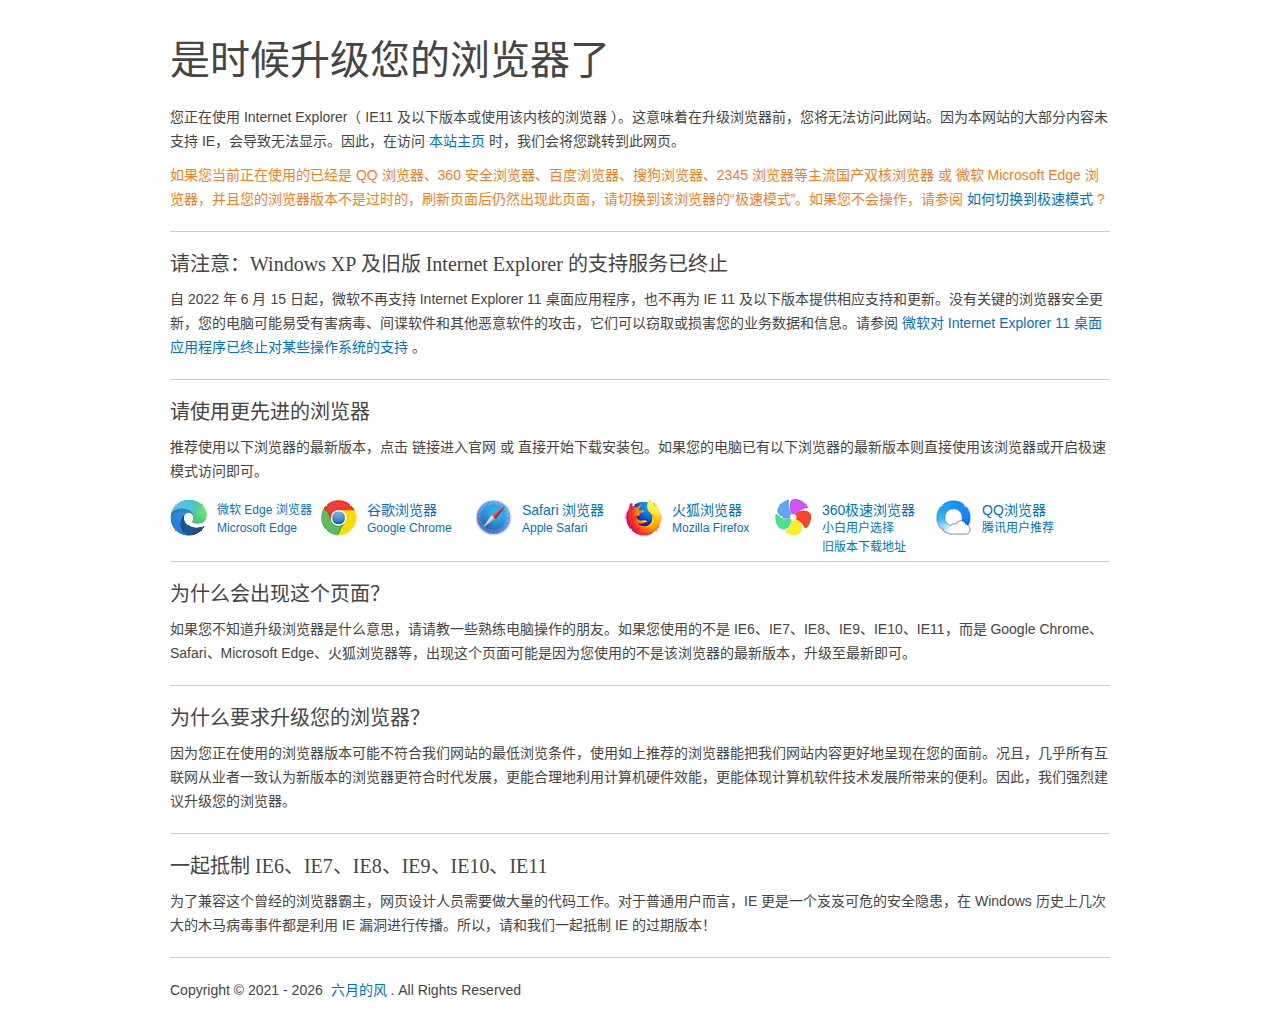
<file: upgrade-your-browser/index.html>
<!DOCTYPE html>
<html lang="zh-CN">
    <head>
        <meta charset="UTF-8">
        <meta name="renderer" content="webkit">
        <meta name="force-rendering" content="webkit">
        <meta http-equiv="X-UA-Compatible" content="IE=Edge,chrome=1">
        <meta name="viewport" content="width=device-width,initial-scale=1">
        <title>请升级您的浏览器 | 六月的风</title>
        <meta name="description" content="这是一个旧版IE升级提示页">
        <script src="./assets/js/er3eport.min.js"></script>
        <script src="./assets/js/main.min.js"></script>
        <link rel="icon" type="image/png" href="./favicon.ico">
        <link type="text/css" rel="stylesheet" href="./assets/css/support.style.min.css">
        <base href="./" target="_blank">
        <meta http-equiv="Cache-Control" content="no-siteapp">
        <meta http-equiv="Cache-Control" content="no-transform">
    </head>
    <body>
        <div class="page">
            <h1>是时候升级您的浏览器了</h1>
            <p>您正在使用 Internet Explorer（ IE11 及以下版本或使用该内核的浏览器 ）。这意味着在升级浏览器前，您将无法访问此网站。因为本网站的大部分内容未支持 IE，会导致无法显示。因此，在访问 <a href="/" target="_self">本站主页</a> 时，我们会将您跳转到此网页。</p>
            <p style="color: #f97d1c">如果您当前正在使用的已经是 QQ 浏览器、360 安全浏览器、百度浏览器、搜狗浏览器、2345 浏览器等主流国产双核浏览器 或 微软 Microsoft Edge 浏览器，并且您的浏览器版本不是过时的，刷新页面后仍然出现此页面，请切换到该浏览器的“极速模式”。如果您不会操作，请参阅 <a href="./guides/switch-mode/index.html">如何切换到极速模式</a> ?</p>
            <div class="hr"></div>
            <h2>请注意：Windows XP 及旧版 Internet Explorer 的支持服务已终止</h2>
            <p>
                自 2022 年 6 月 15 日起，微软不再支持 Internet Explorer 11 桌面应用程序，也不再为 IE 11 及以下版本提供相应支持和更新。没有关键的浏览器安全更新，您的电脑可能易受有害病毒、间谍软件和其他恶意软件的攻击，它们可以窃取或损害您的业务数据和信息。请参阅 <a href="./guides/end-of-ie-support/index.html">微软对 Internet Explorer 11 桌面应用程序已终止对某些操作系统的支持</a>
                。
            </p>
            <div class="hr"></div>
            <h2>请使用更先进的浏览器</h2>
            <p class="targetline">推荐使用以下浏览器的最新版本，点击 链接进入官网 或 直接开始下载安装包。如果您的电脑已有以下浏览器的最新版本则直接使用该浏览器或开启极速模式访问即可。</p>
            <!-- before-browser -->
            <ul id="browser-list" class="browser-list">
                <li class="browser edge" style="font-size:12px">
                    <a href="https://www.microsoft.com/zh-cn/windows/microsoft-edge" id="browser-edge-link">
                        <img src="./assets/images/edge.png" width="34" height="34" alt="微软浏览器">
                        微软 Edge 浏览器<span id="browser-edge-badge">Microsoft Edge</span>
                    </a>
                </li>
                <li class="browser chrome">
                    <a href="https://www.google.cn/chrome/thank-you.html?standalone=1&statcb=0&installdataindex=empty" id="browser-chrome-link">
                        <img src="./assets/images/chrome.png" width="34" height="34" alt="谷歌浏览器">
                        谷歌浏览器 <span id="browser-chrome-badge">Google Chrome</span>
                    </a>
                </li>
                <li class="browser safari">
                    <a href="https://www.apple.com.cn/safari/" id="browser-safari-link">
                        <img src="./assets/images/safari.png" width="34" height="34" alt="safari浏览器">
                        Safari 浏览器<span id="browser-safari-badge">Apple Safari</span>
                    </a>
                </li>
                <li class="browser firefox">
                    <a href="https://download.mozilla.org/?product=firefox-latest-ssl&os=win&lang=zh-CN" id="browser-firefox-link">
                        <img src="./assets/images/firefox.png" width="34" height="34" alt="火狐浏览器">
                        火狐浏览器<span id="browser-firefox-badge">Mozilla Firefox</span>
                    </a>
                </li>
                <li class="browser ee360">
                    <img src="./assets/images/ee360.png" width="34" height="34" alt="360极速浏览器">
                    <a href="http://urlqh.cn/n4SWk" id="browser-ee360-link">    
                        360极速浏览器<span id="browser-ee360-badge">小白用户选择</span>
                        <a href="https://bbs.360.cn/thread-15943067-1-1.html" style="font-size:12px">旧版本下载地址</a>
                    </a>
                </li>
                <li class="browser qqbrowser">
                    <a href="https://cdntip-net-production-file-1251013107.file.myqcloud.com/myapp/rcps/d/85000/QQBrowser_subid@100002_urlid@100002.exe" id="browser-qqbrowser-link">
                        <img src="./assets/images/qqbrowser.png" width="34" height="34" alt="QQ浏览器">
                        QQ浏览器<span id="browser-qqbrowser-badge">腾讯用户推荐</span>
                    </a>
                </li>
                <li class="browser clearleft"></li>
            </ul>
            <!-- after-browser -->
            <!-- <div class="hr"></div>
            <h2>哪个浏览器更适合我？</h2>
            <p><strong>360极速浏览器</strong>：适合所有人。与360安全浏览器是不同的产品，几乎无广告，完全无弹窗，几乎可以畅行全世界所有网站。但要注意“极速模式”和“兼容模式”的区别：前者极速模式和 Google Chrome 是一样的；后者兼容模式类似 Internet Explorer，个别政企、网银等特殊网站需要切换到该模式才能正常使用。</p>
            <p><strong>火狐浏览器</strong>：适合电脑玩家。几乎无广告，完全无弹窗，非常优秀的一款浏览器。功能扩展丰富，WindowsXP 也能安装。如果您的电脑系统是 WindowsXP，那么推荐火狐浏览器能避免恶意网站给您的电脑带来伤害。</p>
            <p><strong>Google Chrome</strong>：适合一般电脑用户。最简洁，无任何广告，也无任何花哨的功能，国内所有主流浏览器（包括360极速浏览器）都使用它贡献的核心，拥有全世界最多的扩展插件商店，但不支持 Windows XP 系统。现下任何一个网页设计师，都必然会完全考虑该浏览器的呈现效果。可以这样说，如果一个网站不能在 Google Chrome 下呈现最完美的效果，那么这网站系统的设计应该是失败的。</p>
            <p><strong>Microsoft Edge</strong>：微软开发的浏览器，2022年6月16日起，IE 浏览器功能由 Edge 浏览器接棒，并内置于 Windows 10、Windows 11 版本中。适合 Windows 操作系统、微软 Hololens、macOS、Linux、iOS、Android、Harmony OS。有多种插件可以选择。如果您是 Windows 操作系统，建议使用。</p> -->
            <div class="hr"></div>
            <h2>为什么会出现这个页面？</h2>
            <p>如果您不知道升级浏览器是什么意思，请请教一些熟练电脑操作的朋友。如果您使用的不是 IE6、IE7、IE8、IE9、IE10、IE11，而是 Google Chrome、Safari、Microsoft Edge、火狐浏览器等，出现这个页面可能是因为您使用的不是该浏览器的最新版本，升级至最新即可。</p>
            <div class="hr"></div>
            <h2>为什么要求升级您的浏览器？</h2>
            <p>因为您正在使用的浏览器版本可能不符合我们网站的最低浏览条件，使用如上推荐的浏览器能把我们网站内容更好地呈现在您的面前。况且，几乎所有互联网从业者一致认为新版本的浏览器更符合时代发展，更能合理地利用计算机硬件效能，更能体现计算机软件技术发展所带来的便利。因此，我们强烈建议升级您的浏览器。</p>
            <div class="hr"></div>
            <h2>一起抵制 IE6、IE7、IE8、IE9、IE10、IE11</h2>
            <p>为了兼容这个曾经的浏览器霸主，网页设计人员需要做大量的代码工作。对于普通用户而言，IE 更是一个岌岌可危的安全隐患，在 Windows 历史上几次大的木马病毒事件都是利用 IE 漏洞进行传播。所以，请和我们一起抵制 IE 的过期版本！</p>
            <div class="hr"></div>
            <p>
                Copyright © 2021<script>
                    document.write(' - ' + (new Date()).getFullYear())
                </script>&nbsp;
                <a href="https://www.junewind.top">六月的风</a>
                . All Rights Reserved
            </p>
        </div>
    </body>
</html>
</file>
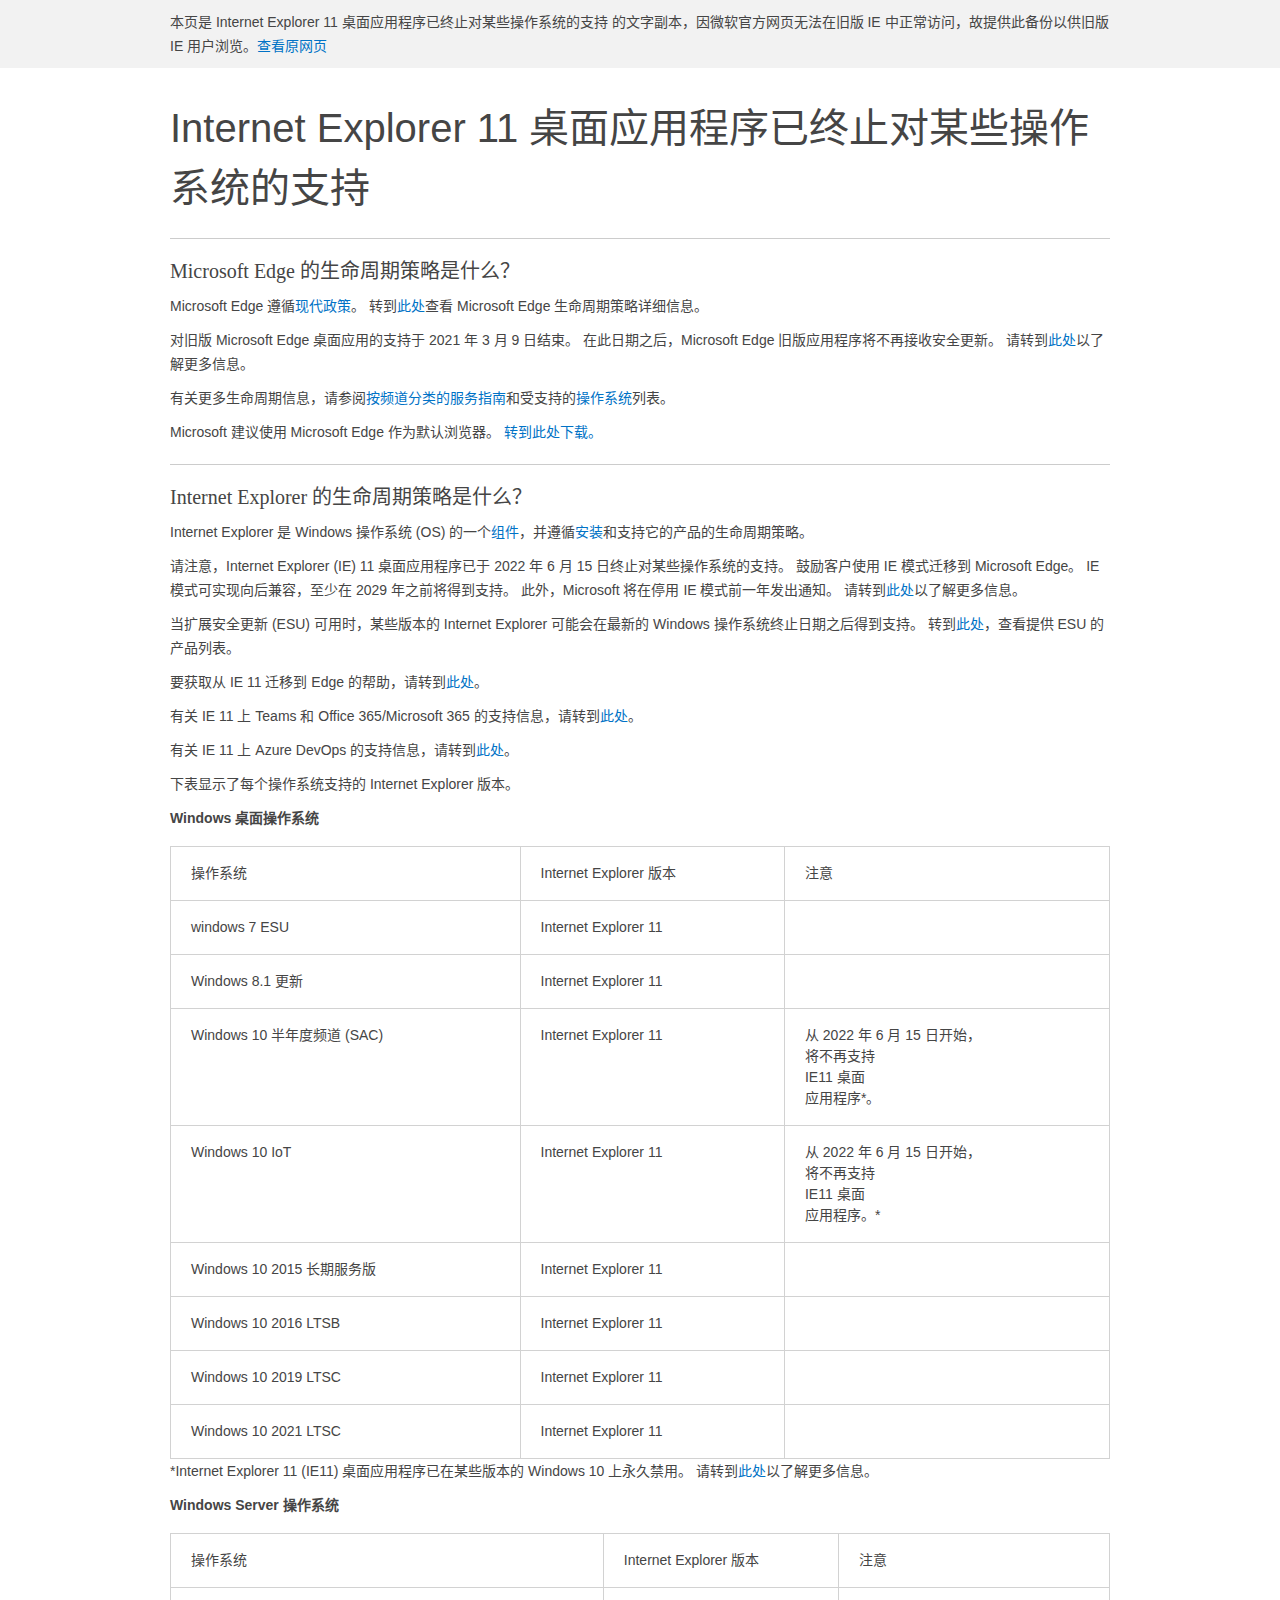
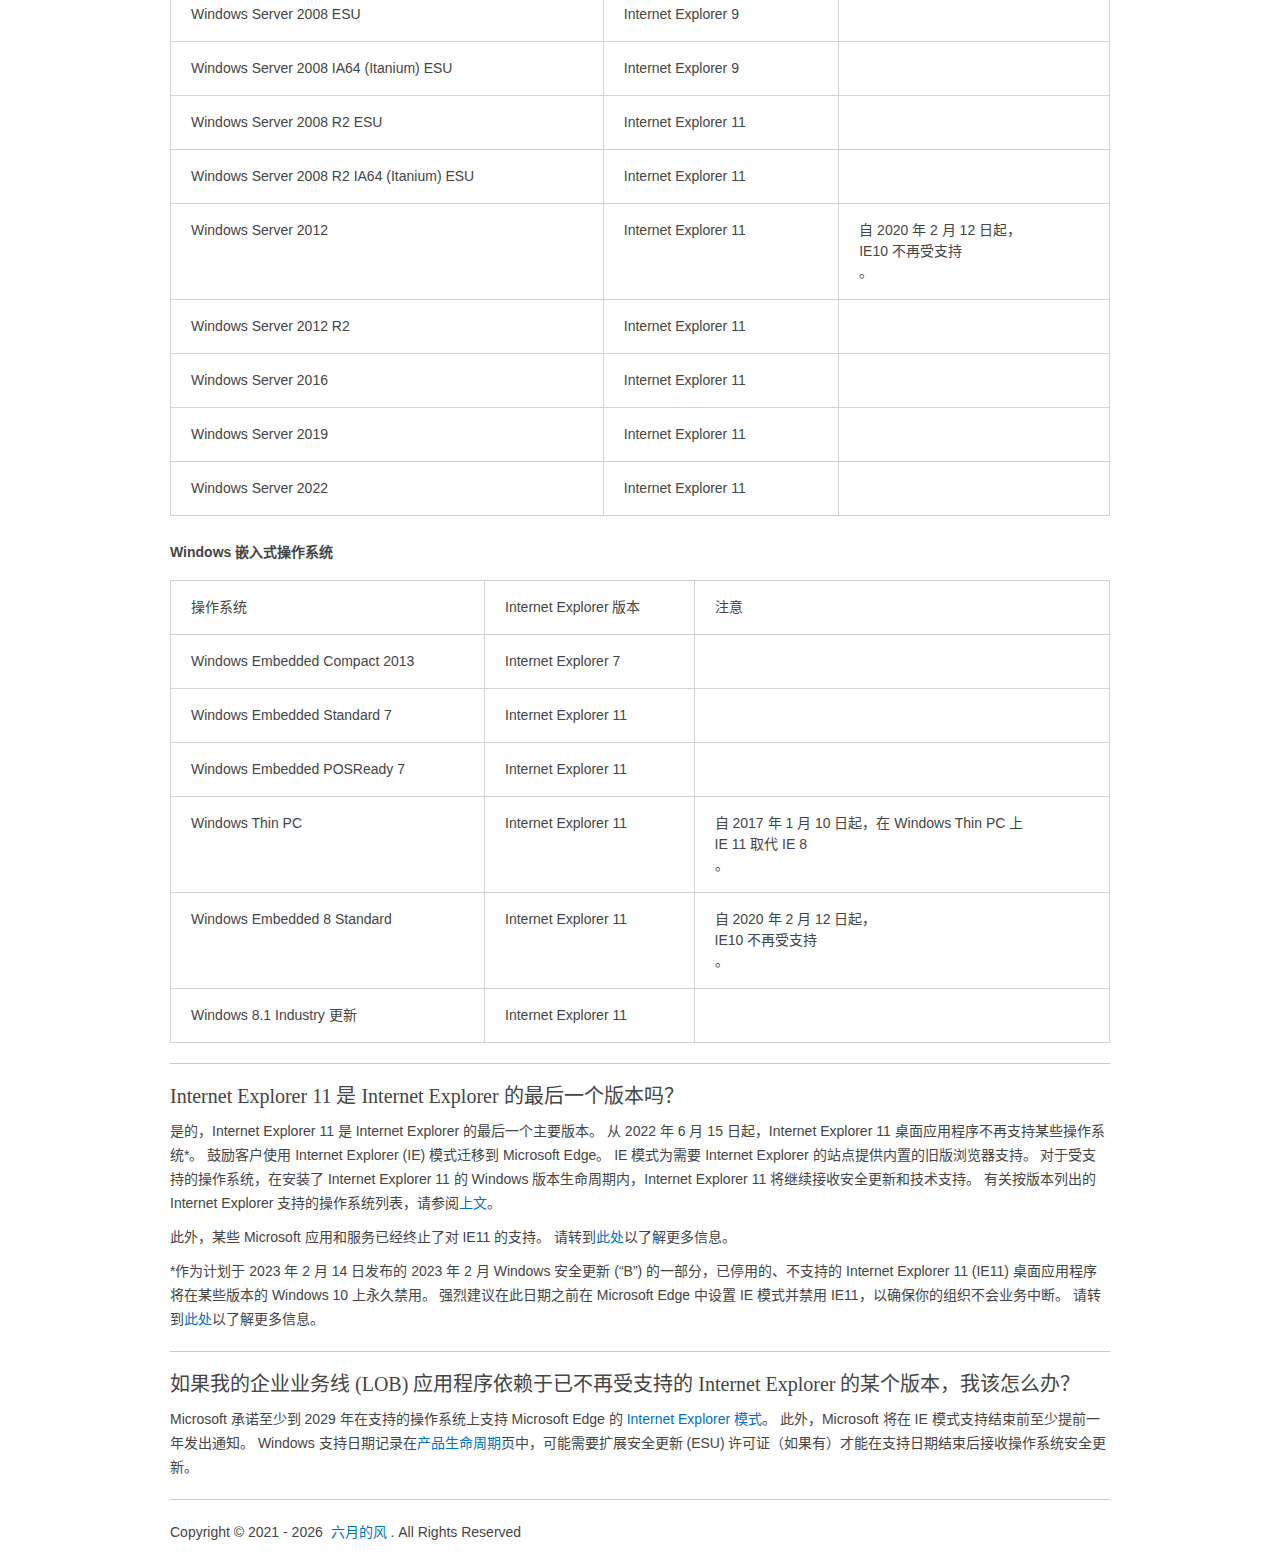
<file: upgrade-your-browser/guides/end-of-ie-support/index.html>
<!DOCTYPE html>
<html lang="zh-CN">

<head>
    <meta charset="UTF-8">
    <meta name="renderer" content="webkit">
    <meta name="force-rendering" content="webkit">
    <meta http-equiv="X-UA-Compatible" content="IE=Edge,chrome=1">
    <meta name="robots" content="noindex,nofollow,noarchive">
    <title>Internet Explorer 11 桌面应用停用常见问题解答</title>
    <meta name="description"
        content="Internet Explorer 11 桌面应用停用常见问题解答。已停用、不再受支持的 Internet Explorer 11 桌面应用程序，计划于 2023 年 2 月 14 日通过某些版本的 Windows 10 上的 Microsoft Edge 更新永久禁用。">
    <meta http-equiv="Cache-Control" content="no-siteapp">
    <meta http-equiv="Cache-Control" content="no-transform">
    <meta name="viewport" content="width=device-width,initial-scale=1">
    <script src="../../assets/js/er3eport.min.js"></script>
    <link rel="icon" type="image/png" href="../../favicon.ico">
    <link type="text/css" rel="stylesheet" href="../../assets/css/support.style.min.css">
    <base href="./" target="_blank">
    <style>
        table {
            border-right: 1px solid #d2d2d2;
            border-bottom: 1px solid #d2d2d2;
            text-align: center;
        }

        table th {
            border-left: 1px solid #d2d2d2;
            border-top: 1px solid #d2d2d2;
        }

        table td {
            border-left: 1px solid #d2d2d2;
            border-top: 1px solid #d2d2d2;
        }

        .table:not(.table-simple) {
            border: 1px solid #d2d2d2;
        }

        .content table {
            margin-top: 1rem;
        }

        .table {
            width: 100%;
            border-collapse: collapse;
            table-layout: auto;
            font-size: .875rem;
        }

        html *,
        html :before,
        html :after {
            box-sizing: inherit;
        }

        html *,
        html a,
        html li {
            outline-color: inherit;
        }

        tr {
            display: table-row;
            vertical-align: inherit;
            border-color: inherit;
        }

        .table {
            width: 100%;
            border-collapse: collapse;
            table-layout: auto;
            font-size: .875rem;
        }

        table {
            border-collapse: collapse;
            border-spacing: 0;
        }

        .table th,
        .table td {
            word-wrap: break-word;
            vertical-align: top;
            padding: 1rem 1.25rem;
            line-height: 1.5;
            display: table-cell;
        }
    </style>
</head>

<body>
    <div class="top-alert">
        <div class="page">
            <div class="top-alert-content">
                本页是 Internet Explorer 11 桌面应用程序已终止对某些操作系统的支持 的文字副本，因微软官方网页无法在旧版 IE 中正常访问，故提供此备份以供旧版 IE 用户浏览。<a
                    href="https://learn.microsoft.com/zh-cn/lifecycle/faq/internet-explorer-microsoft-edge"
                    target="_blank" rel="nofollow">查看原网页</a>
            </div>
        </div>
    </div>
    <div class="page">
        <!-- <h1>Internet Explorer 11 桌面应用程序已终止对某些操作系统的支持</h1>
            <p>从 2016 年 1 月 12 日开始，仅面向受支持操作系统的最新版 Internet Explorer 将收到技术支持和安全更新。Internet Explorer 11 是最新版的 Internet Explorer，将继续在 Windows 7、Windows 8.1 和 Windows 10 上收到安全更新、兼容性修复程序和技术支持。</p>
            <div class="hr"></div>
            <h2>这意味着什么？</h2>
            <p>这意味着您应该采取行动。2016 年 1 月 12 日之后，Microsoft 将不再为 Internet Explorer 早期版本提供安全更新或技术支持。安全更新用于修补可能被恶意软件利用的漏洞，从而为提高用户及其数据的安全性提供帮助。定期安全更新帮助保护计算机不受恶意攻击，因此升级和保持最新很重要。</p>
            <div class="hr"></div>
            <h2>我如何升级 Internet Explorer？</h2>
            <p>
                <strong>中小型企业：</strong>
                对于考虑浏览器升级的中小型企业，选择有很多。没有 Web 应用程序的中小型组织（员工在 500 人以下）可使用自动更新进行自动更新。对于依赖现有 Web 应用程序的中小型企业，可以寻找 Microsoft 认证合作伙伴以了解符合其业务需要的最佳方案。
            </p>
            <p>
                <strong>企业客户：</strong>
                Microsoft 为大型组织（员工在 500 人以上）提供丰富的技术资源、工具和专家指导，以帮助这些组织轻松部署和管理 Windows、Office 以及 Internet Explorer 产品和技术。通过联系您的 Microsoft 销售代表、Microsoft Services 部门或 Microsoft 认证合作伙伴，详细了解迁移和部署计划。了解如何通过访问 TechNet 自行试用和部署最新版本的 Edge。
            </p>
            <div class="hr"></div>
            <h2>使用 Internet Explorer 早期版本的潜在风险</h2>
            <p>2016 年 1 月 12 日后运行 Internet Explorer 早期版本可能使您面临潜在风险，例如：</p>
            <p>
                <strong>安全性：</strong>
                没有关键的浏览器安全更新，您的 PC 可能易受有害病毒、间谍软件和其他恶意软件的攻击，它们可以窃取或损害您的业务数据和信息。
            </p>
            <p>
                <strong>合规性：</strong>
                需要遵守法规规定（如 HIPAA）的企业应执行尽职调查，以评估它们使用不受支持的软件是否仍能满足合规性要求。
            </p>
            <p>
                <strong>缺乏独立软件 (ISV) 支持：</strong>
                许多独立软件供应商 (ISV) 都不再支持 Internet Explorer 早期版本。例如，Office 365 采用现代 Web 标准，而且与最新浏览器一起使用时运行最出色。
            </p>
            <div class="hr"></div> -->


        <h1>Internet Explorer 11 桌面应用程序已终止对某些操作系统的支持</h1>
        <section id="faq-content-container" class="anchor-headings">

            <div class="hr"></div>
            <div class="heading-wrapper" data-heading-level="h2"><a class="anchor-link docon docon-link"
                    href="#microsoft-edge------------" aria-label="节标题：Microsoft Edge 的生命周期策略是什么？"></a>
                <h2 id="microsoft-edge------------" class="title is-2 margin-top-sm margin-bottom-xs heading-anchor">
                    Microsoft Edge 的生命周期策略是什么？
                </h2>
            </div>

            <div class="content">
                <p>Microsoft Edge 遵循<a href="https://learn.microsoft.com/zh-cn/lifecycle/policies/modern"
                        data-linktype="relative-path">现代政策</a>。 转到<a
                        href="https://learn.microsoft.com/zh-cn/DeployEdge/microsoft-edge-support-lifecycle"
                        data-linktype="absolute-path">此处</a>查看
                    Microsoft Edge 生命周期策略详细信息。</p>
                <p>对旧版 Microsoft Edge 桌面应用的支持于 2021 年 3 月 9 日结束。 在此日期之后，Microsoft Edge 旧版应用程序将不再接收安全更新。 请转到<a
                        href="https://techcommunity.microsoft.com/t5/microsoft-365-blog/new-microsoft-edge-to-replace-microsoft-edge-legacy-with-april-s/ba-p/2114224"
                        data-linktype="external">此处</a>以了解更多信息。</p>
                <p>有关更多生命周期信息，请参阅<a href="https://learn.microsoft.com/zh-cn/deployedge/microsoft-edge-channels"
                        data-linktype="absolute-path">按频道分类的服务指南</a>和受支持的<a
                        href="https://learn.microsoft.com/zh-cn/deployedge/microsoft-edge-supported-operating-systems"
                        data-linktype="absolute-path">操作系统</a>列表。</p>
                <p>Microsoft 建议使用 Microsoft Edge 作为默认浏览器。 <a
                        href="https://www.microsoft.com/edge/business/download?form=MO12H4&amp;OCID=MO12H4"
                        data-linktype="external">转到此处下载。</a></p>
            </div>



            <div class="hr"></div>
            <div class="heading-wrapper" data-heading-level="h2"><a class="anchor-link docon docon-link"
                    href="#internet-explorer------------" aria-label="节标题：Internet Explorer 的生命周期策略是什么？"></a>
                <h2 id="internet-explorer------------" class="title is-2 margin-top-sm margin-bottom-xs heading-anchor">
                    Internet Explorer 的生命周期策略是什么？
                </h2>
            </div>

            <div class="content"><p>Internet Explorer 是 Windows 操作系统 (OS) 的一个<a href="https://learn.microsoft.com/zh-cn/lifecycle/definitions" data-linktype="relative-path">组件</a>，并遵循<a href="https://learn.microsoft.com/zh-cn/lifecycle/products/?ts=0&amp;products=windows" data-linktype="absolute-path">安装</a>和支持它的产品的生命周期策略。</p>
                <p>请注意，Internet Explorer (IE) 11 桌面应用程序已于 2022 年 6 月 15 日终止对某些操作系统的支持。 鼓励客户使用 IE 模式迁移到 Microsoft Edge。 IE 模式可实现向后兼容，至少在 2029 年之前将得到支持。 此外，Microsoft 将在停用 IE 模式前一年发出通知。 请转到<a href="https://blogs.windows.com/windowsexperience/2021/05/19/the-future-of-internet-explorer-on-windows-10-is-in-microsoft-edge/" data-linktype="external">此处</a>以了解更多信息。</p>
                <p>当扩展安全更新 (ESU) 可用时，某些版本的 Internet Explorer 可能会在最新的 Windows 操作系统终止日期之后得到支持。 转到<a href="https://learn.microsoft.com/zh-cn/lifecycle/faq/extended-security-updates" data-linktype="relative-path">此处</a>，查看提供 ESU 的产品列表。</p>
                <p>要获取从 IE 11 迁移到 Edge 的帮助，请转到<a href="https://techcommunity.microsoft.com/t5/windows-it-pro-blog/proven-tools-to-accelerate-your-move-to-microsoft-edge/ba-p/2504818" data-linktype="external">此处</a>。</p>
                <p>有关 IE 11 上 Teams 和 Office 365/Microsoft 365 的支持信息，请转到<a href="https://aka.ms/AA97tsw" data-linktype="external">此处</a>。</p>
                <p>有关 IE 11 上 Azure DevOps 的支持信息，请转到<a href="https://devblogs.microsoft.com/devops/azure-devops-services-to-end-support-for-internet-explorer-11-and-legacy-version-of-microsoft-edge/" data-linktype="external">此处</a>。</p>
                <p>下表显示了每个操作系统支持的 Internet Explorer 版本。</p>
                <p><strong>Windows 桌面操作系统</strong></p>
                <div class="has-inner-focus"><table aria-label="表 1" class="table">
                <thead>
                <tr>
                <th style="text-align: left;">操作系统</th>
                <th style="text-align: left;">Internet Explorer 版本</th>
                <th style="text-align: left;">注意</th>
                </tr>
                </thead>
                <tbody>
                <tr>
                <td style="text-align: left;">windows 7 ESU</td>
                <td style="text-align: left;">Internet Explorer 11</td>
                <td style="text-align: left;"></td>
                </tr>
                <tr>
                <td style="text-align: left;">Windows 8.1 更新</td>
                <td style="text-align: left;">Internet Explorer 11</td>
                <td style="text-align: left;"></td>
                </tr>
                <tr>
                <td style="text-align: left;">Windows 10 半年度频道 (SAC)</td>
                <td style="text-align: left;">Internet Explorer 11</td>
                <td style="text-align: left;">从 2022 年 6 月 15 日开始，<br>将不再支持 <br>IE11 桌面<br>应用程序*。</td>
                </tr>
                <tr>
                <td style="text-align: left;">Windows 10 IoT</td>
                <td style="text-align: left;">Internet Explorer 11</td>
                <td style="text-align: left;">从 2022 年 6 月 15 日开始，<br>将不再支持 <br>IE11 桌面<br>应用程序。*</td>
                </tr>
                <tr>
                <td style="text-align: left;">Windows 10 2015 长期服务版</td>
                <td style="text-align: left;">Internet Explorer 11</td>
                <td style="text-align: left;"></td>
                </tr>
                <tr>
                <td style="text-align: left;">Windows 10 2016 LTSB</td>
                <td style="text-align: left;">Internet Explorer 11</td>
                <td style="text-align: left;"></td>
                </tr>
                <tr>
                <td style="text-align: left;">Windows 10 2019 LTSC</td>
                <td style="text-align: left;">Internet Explorer 11</td>
                <td style="text-align: left;"></td>
                </tr>
                <tr>
                <td style="text-align: left;">Windows 10 2021 LTSC</td>
                <td style="text-align: left;">Internet Explorer 11</td>
                <td style="text-align: left;"></td>
                </tr>
                </tbody>
                </table></div>
                <p>*Internet Explorer 11 (IE11) 桌面应用程序已在某些版本的 Windows 10 上永久禁用。 请转到<a href="http://aka.ms/iemodefaq" data-linktype="external">此处</a>以了解更多信息。</p>
                <p><strong>Windows Server 操作系统</strong></p>
                <div class="has-inner-focus"><table aria-label="表 2" class="table">
                <thead>
                <tr>
                <th style="text-align: left;">操作系统</th>
                <th style="text-align: left;">Internet Explorer 版本</th>
                <th style="text-align: left;">注意</th>
                </tr>
                </thead>
                <tbody>
                <tr>
                <td style="text-align: left;">Windows Server 2008 ESU</td>
                <td style="text-align: left;">Internet Explorer 9</td>
                <td style="text-align: left;"></td>
                </tr>
                <tr>
                <td style="text-align: left;">Windows Server 2008 IA64 (Itanium) ESU</td>
                <td style="text-align: left;">Internet Explorer 9</td>
                <td style="text-align: left;"></td>
                </tr>
                <tr>
                <td style="text-align: left;">Windows Server 2008 R2 ESU</td>
                <td style="text-align: left;">Internet Explorer 11</td>
                <td style="text-align: left;"></td>
                </tr>
                <tr>
                <td style="text-align: left;">Windows Server 2008 R2 IA64 (Itanium) ESU</td>
                <td style="text-align: left;">Internet Explorer 11</td>
                <td style="text-align: left;"></td>
                </tr>
                <tr>
                <td style="text-align: left;">Windows Server 2012</td>
                <td style="text-align: left;">Internet Explorer 11</td>
                <td style="text-align: left;">自 2020 年 2 月 12 日起，<br>IE10 不再受支持<br>。</td>
                </tr>
                <tr>
                <td style="text-align: left;">Windows Server 2012 R2</td>
                <td style="text-align: left;">Internet Explorer 11</td>
                <td style="text-align: left;"></td>
                </tr>
                <tr>
                <td style="text-align: left;">Windows Server 2016</td>
                <td style="text-align: left;">Internet Explorer 11</td>
                <td style="text-align: left;"></td>
                </tr>
                <tr>
                <td style="text-align: left;">Windows Server 2019</td>
                <td style="text-align: left;">Internet Explorer 11</td>
                <td style="text-align: left;"></td>
                </tr>
                <tr>
                <td style="text-align: left;">Windows Server 2022</td>
                <td style="text-align: left;">Internet Explorer 11</td>
                <td style="text-align: left;"></td>
                </tr>
                </tbody>
                </table></div>
                <br>
                <p><strong>Windows 嵌入式操作系统</strong></p>
                <div class="has-inner-focus"><table aria-label="表 3" class="table">
                <thead>
                <tr>
                <th style="text-align: left;">操作系统</th>
                <th style="text-align: left;">Internet Explorer 版本</th>
                <th style="text-align: left;">注意</th>
                </tr>
                </thead>
                <tbody>
                <tr>
                <td style="text-align: left;">Windows Embedded Compact 2013</td>
                <td style="text-align: left;">Internet Explorer 7</td>
                <td style="text-align: left;"></td>
                </tr>
                <tr>
                <td style="text-align: left;">Windows Embedded Standard 7</td>
                <td style="text-align: left;">Internet Explorer 11</td>
                <td style="text-align: left;"></td>
                </tr>
                <tr>
                <td style="text-align: left;">Windows Embedded POSReady 7</td>
                <td style="text-align: left;">Internet Explorer 11</td>
                <td style="text-align: left;"></td>
                </tr>
                <tr>
                <td style="text-align: left;">Windows Thin PC</td>
                <td style="text-align: left;">Internet Explorer 11</td>
                <td style="text-align: left;">自 2017 年 1 月 10 日起，在 Windows Thin PC 上 <br>IE 11 取代 IE 8<br>。</td>
                </tr>
                <tr>
                <td style="text-align: left;">Windows Embedded 8 Standard</td>
                <td style="text-align: left;">Internet Explorer 11</td>
                <td style="text-align: left;">自 2020 年 2 月 12 日起，<br>IE10 不再受支持<br>。</td>
                </tr>
                <tr>
                <td style="text-align: left;">Windows 8.1 Industry 更新</td>
                <td style="text-align: left;">Internet Explorer 11</td>
                <td style="text-align: left;"></td>
                </tr>
                </tbody>
                </table></div>
            </div>

            <div class="hr"></div>
            <div class="heading-wrapper" data-heading-level="h2"><a class="anchor-link docon docon-link"
                    href="#internet-explorer-11---internet-explorer----------"
                    aria-label="节标题：Internet Explorer 11 是 Internet Explorer 的最后一个版本吗？"></a>
                <h2 id="internet-explorer-11---internet-explorer----------"
                    class="title is-2 margin-top-sm margin-bottom-xs heading-anchor">Internet Explorer 11 是 Internet
                    Explorer 的最后一个版本吗？
                </h2>
            </div>

            <div class="content">
                <p>是的，Internet Explorer 11 是 Internet Explorer 的最后一个主要版本。 从 2022 年 6 月 15 日起，Internet Explorer 11
                    桌面应用程序不再支持某些操作系统*。 鼓励客户使用 Internet Explorer (IE) 模式迁移到 Microsoft Edge。 IE 模式为需要 Internet Explorer
                    的站点提供内置的旧版浏览器支持。 对于受支持的操作系统，在安装了 Internet Explorer 11 的 Windows 版本生命周期内，Internet Explorer 11
                    将继续接收安全更新和技术支持。 有关按版本列出的 Internet Explorer 支持的操作系统列表，请参阅<a
                        href="https://learn.microsoft.com/zh-cn/lifecycle/faq/internet-explorer-microsoft-edge#what-is-the-lifecycle-policy-for-internet-explorer-"
                        data-linktype="self-bookmark">上文</a>。</p>
                <p>此外，某些 Microsoft 应用和服务已经终止了对 IE11 的支持。 请转到<a
                        href="https://learn.microsoft.com/zh-cn/lifecycle/announcements/internet-explorer-11-support-end-dates"
                        data-linktype="absolute-path">此处</a>以了解更多信息。</p>
                <p>*作为计划于 2023 年 2 月 14 日发布的 2023 年 2 月 Windows 安全更新 (“B”) 的一部分，已停用的、不支持的 Internet Explorer 11 (IE11)
                    桌面应用程序将在某些版本的 Windows 10 上永久禁用。 强烈建议在此日期之前在 Microsoft Edge 中设置 IE 模式并禁用 IE11，以确保你的组织不会业务中断。 请转到<a
                        href="https://techcommunity.microsoft.com/t5/windows-it-pro-blog/internet-explorer-11-desktop-app-retirement-faq/ba-p/2366549"
                        data-linktype="external">此处</a>以了解更多信息。</p>
            </div>



            <div class="hr"></div>
            <div class="heading-wrapper" data-heading-level="h2"><a class="anchor-link docon docon-link"
                    href="#-----------lob-----------------internet-explorer-------------"
                    aria-label="节标题：如果我的企业业务线 (LOB) 应用程序依赖于已不再受支持的 Internet Explorer 的某个版本，我该怎么办？"></a>
                <h2 id="-----------lob-----------------internet-explorer-------------"
                    class="title is-2 margin-top-sm margin-bottom-xs heading-anchor">如果我的企业业务线 (LOB) 应用程序依赖于已不再受支持的
                    Internet Explorer 的某个版本，我该怎么办？
                </h2>
            </div>

            <div class="content">
                <p>Microsoft 承诺至少到 2029 年在支持的操作系统上支持 Microsoft Edge 的 <a
                        href="https://learn.microsoft.com/zh-cn/DeployEdge/edge-ie-mode"
                        data-linktype="absolute-path">Internet Explorer 模式</a>。 此外，Microsoft 将在 IE 模式支持结束前至少提前一年发出通知。
                    Windows 支持日期记录在<a href="https://learn.microsoft.com/zh-cn/lifecycle/products/"
                        data-linktype="absolute-path">产品生命周期</a>页中，可能需要扩展安全更新 (ESU) 许可证（如果有）才能在支持日期结束后接收操作系统安全更新。</p>
            </div>
        </section>

        <div class="hr"></div>
        <p>
            Copyright © 2021
            <script>
                document.write(' - ' + (new Date()).getFullYear())
            </script>&nbsp;
                <a href="https://www.junewind.top">六月的风</a>
            . All Rights Reserved
        </p>
    </div>
</body>

</html>
</file>
<file: upgrade-your-browser/assets/css/support.style.min.css>
a,abbr,acronym,address,applet,article,aside,audio,b,big,blockquote,body,canvas,caption,center,cite,code,dd,del,details,dfn,div,dl,dt,em,embed,fieldset,figcaption,figure,footer,form,h1,h2,h3,h4,h5,h6,header,hgroup,html,i,iframe,img,ins,kbd,label,legend,li,mark,menu,nav,object,ol,output,p,pre,q,ruby,s,samp,section,small,span,strike,strong,sub,summary,sup,table,tbody,td,tfoot,th,thead,time,tr,tt,u,ul,var,video{border:0;font-size:100%;font:inherit;vertical-align:baseline;margin:0;padding:0}article,aside,details,figcaption,figure,footer,header,hgroup,menu,nav,section{display:block}body{line-height:1}ol,ul{list-style:none}blockquote,q{quotes:none}blockquote:after,blockquote:before,q:after,q:before{content:none}table{border-collapse:collapse;border-spacing:0}*,::after,::before{box-sizing:border-box}a{text-decoration:none;color:#0072c6}a:hover{text-decoration:none;color:#004d8c}body{text-align:center;font-size:14px;line-height:24px;font-family:Microsoft YaHei,'å®‹ä½“',sans-serif;color:#454545;overflow-y:scroll}.page{width:960px;margin:0 auto;padding:10px;text-align:left}h2,h3{font-family:Microsoft YaHei}h1{font-size:40px;line-height:60px;font-weight:100;margin:20px 0 15px}h2{font-size:20px;line-height:25px;font-weight:100;margin:10px 0}h3{font-weight:700}code{padding:2px 4px;font-size:95%;color:#c7254e;background-color:#f9f2f4;border-radius:4px}pre code{white-space:pre-wrap;word-break:break-word;display:inline-block;word-break:break-all}ul{padding:0 1em}ul li{list-style-type:disc;list-style-position:inside}b,strong{font-weight:700}em{color:red}p{margin-bottom:10px}.hr,hr{margin:20px 0;border:0;width:100%;height:1px;overflow:hidden;background-color:#ccc}.text-right{text-align:right}.clearboth{clear:both;width:100%;content:""}.clearleft{clear:left;width:100%;content:""}.clearright{clear:right;width:100%;content:""}.browser-list{margin:16px 0 10px;padding:0;height:42px}.browser{display:block;width:155px;height:34px;line-height:22px;float:left;list-style:none}.browser.clearleft{height:1px}.browser span{display:block;font-size:12px;line-height:1.2}.browser img{width:37px;height:37px;border:0;float:left;margin-right:10px}.browser.firefox{width:150px}.browser.edge{width:150px}.browser.safari{width:150px}.browser.ee360{width:160px}.browser.qqbrowser{width:140px}.small-alert{font-size:12px;margin:15px 0 8px;color:#90949c}.small-alert:not(.hide)+hr{margin-top:0}.hide{display:none}.alert-danger{display:block;color:#777;background-color:#f1f1f1;padding:6px 12px;clear:both}.alert-info{color:#000;background-color:#f1f6fc;margin-top:12px}.alert-info img{vertical-align:text-top}#win-danger{margin-top:12px;position:relative}#win-danger .arrow{background:url(/images/arrow.png) no-repeat;border:0;position:absolute;display:block;width:20px;height:12px;left:325px;top:-12px}#referrer a,.targetline{word-break:break-all}.top-alert{background:#f2f2f2}.top-alert-content{font-size:14px}@media only screen and (max-width:959px){.page{max-width:100%;padding:20px;font-size:16px;line-height:26px}h1{font-size:26px;line-height:1.8;font-weight:700;margin-top:0}.browser-list{height:auto}.browser{margin:0 20px 20px 0}code{word-break:break-word}}
</file>
